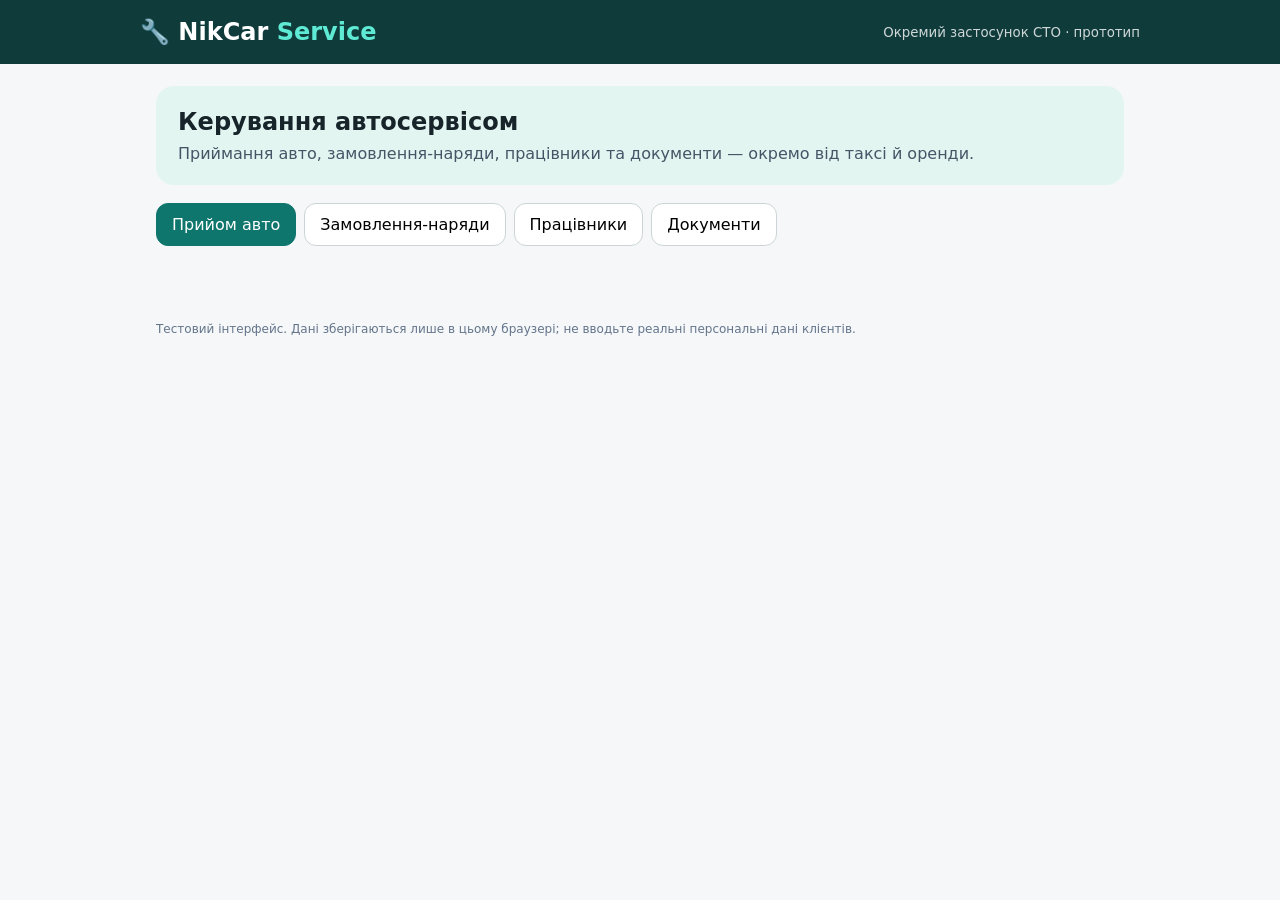
<file: nikcar-service/index.html>
<!doctype html><html lang="uk"><head><meta charset="utf-8"><meta name="viewport" content="width=device-width,initial-scale=1"><meta name="theme-color" content="#0f766e"><title>NikCar Service — СТО</title><link rel="stylesheet" href="./style.css"></head><body><header><div class="brand">🔧 NikCar <span>Service</span></div><small>Окремий застосунок СТО · прототип</small></header><main><section class="hero"><h1>Керування автосервісом</h1><p>Приймання авто, замовлення-наряди, працівники та документи — окремо від таксі й оренди.</p></section><nav id="tabs"><button data-page="intake" class="active">Прийом авто</button><button data-page="orders">Замовлення-наряди</button><button data-page="staff">Працівники</button><button data-page="docs">Документи</button></nav><section id="view"></section></main><footer>Тестовий інтерфейс. Дані зберігаються лише в цьому браузері; не вводьте реальні персональні дані клієнтів.</footer><script src="./app.js"></script></body></html>
</file>
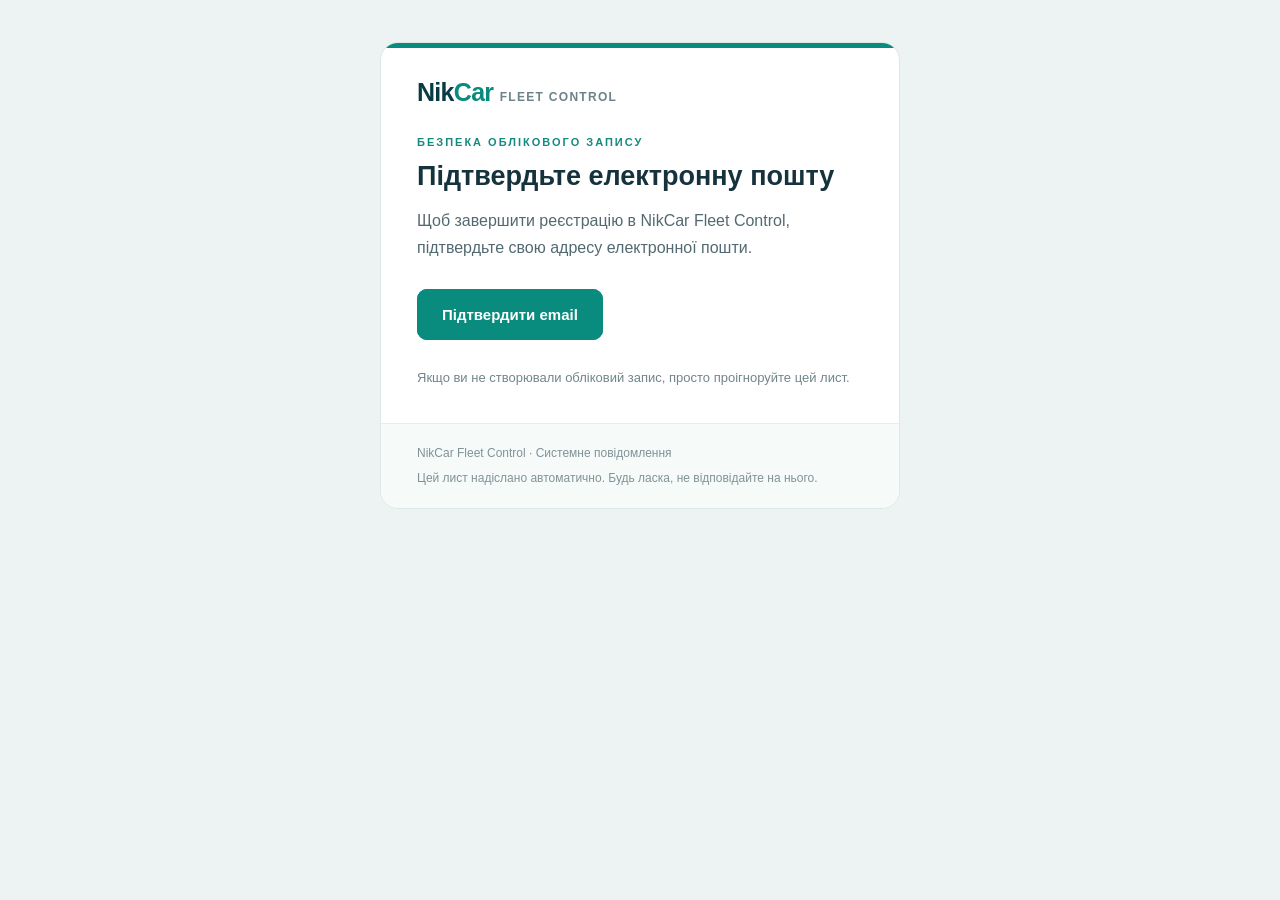
<file: nikcar-pilot/email-templates/confirmation.html>
<!doctype html>
<html lang="uk">
<head>
<meta charset="utf-8">
<meta name="viewport" content="width=device-width, initial-scale=1">
<meta name="color-scheme" content="light">
<title>NikCar — підтвердження електронної пошти</title>
</head>
<body style="margin:0;padding:0;background:#edf3f3;color:#172e37;font-family:-apple-system,BlinkMacSystemFont,'Segoe UI',Arial,sans-serif;">
<div style="display:none;font-size:1px;color:#edf3f3;line-height:1px;max-height:0;max-width:0;opacity:0;overflow:hidden;">Підтвердьте адресу, щоб завершити реєстрацію в NikCar.</div>
<table role="presentation" cellpadding="0" cellspacing="0" border="0" width="100%" style="background:#edf3f3;">
<tr><td align="center" style="padding:42px 16px;">
<table role="presentation" cellpadding="0" cellspacing="0" border="0" width="100%" style="max-width:520px;background:#ffffff;border:1px solid #dce8e7;border-radius:18px;overflow:hidden;">
<tr><td style="padding:30px 36px 22px;border-top:5px solid #098b7e;">
  <p style="margin:0;color:#083b44;font-size:25px;font-weight:800;letter-spacing:-.7px;">Nik<span style="color:#098b7e;">Car</span> <span style="font-size:12px;font-weight:650;color:#6d8289;letter-spacing:1.3px;">FLEET CONTROL</span></p>
</td></tr>
<tr><td style="padding:7px 36px 34px;">
  <p style="margin:0 0 12px;text-transform:uppercase;font-size:11px;letter-spacing:2px;color:#148a7e;font-weight:700;">Безпека облікового запису</p>
  <h1 style="font-size:27px;line-height:1.2;margin:0 0 16px;color:#15323d;font-weight:750;">Підтвердьте електронну пошту</h1>
  <p style="font-size:16px;line-height:1.65;color:#536971;margin:0 0 28px;">Щоб завершити реєстрацію в NikCar Fleet Control, підтвердьте свою адресу електронної пошти.</p>
  <table role="presentation" cellspacing="0" cellpadding="0" border="0"><tr><td bgcolor="#098b7e" style="border-radius:10px;">
  <a href="{{ .ConfirmationURL }}" target="_blank" style="display:inline-block;background:#098b7e;border:1px solid #098b7e;border-radius:10px;padding:16px 24px;text-decoration:none;color:#ffffff;font-size:15px;font-weight:700;">Підтвердити email</a>
  </td></tr></table>
  <p style="font-size:13px;line-height:1.6;color:#71858b;margin:28px 0 0;">Якщо ви не створювали обліковий запис, просто проігноруйте цей лист.</p>
</td></tr>
<tr><td style="padding:20px 36px;background:#f6faf9;border-top:1px solid #e5eeec;">
  <p style="font-size:12px;line-height:1.6;margin:0;color:#819297;">NikCar Fleet Control · Системне повідомлення</p>
  <p style="font-size:12px;line-height:1.6;margin:6px 0 0;color:#819297;">Цей лист надіслано автоматично. Будь ласка, не відповідайте на нього.</p>
</td></tr>
</table>
</td></tr>
</table>
</body>
</html>
</file>
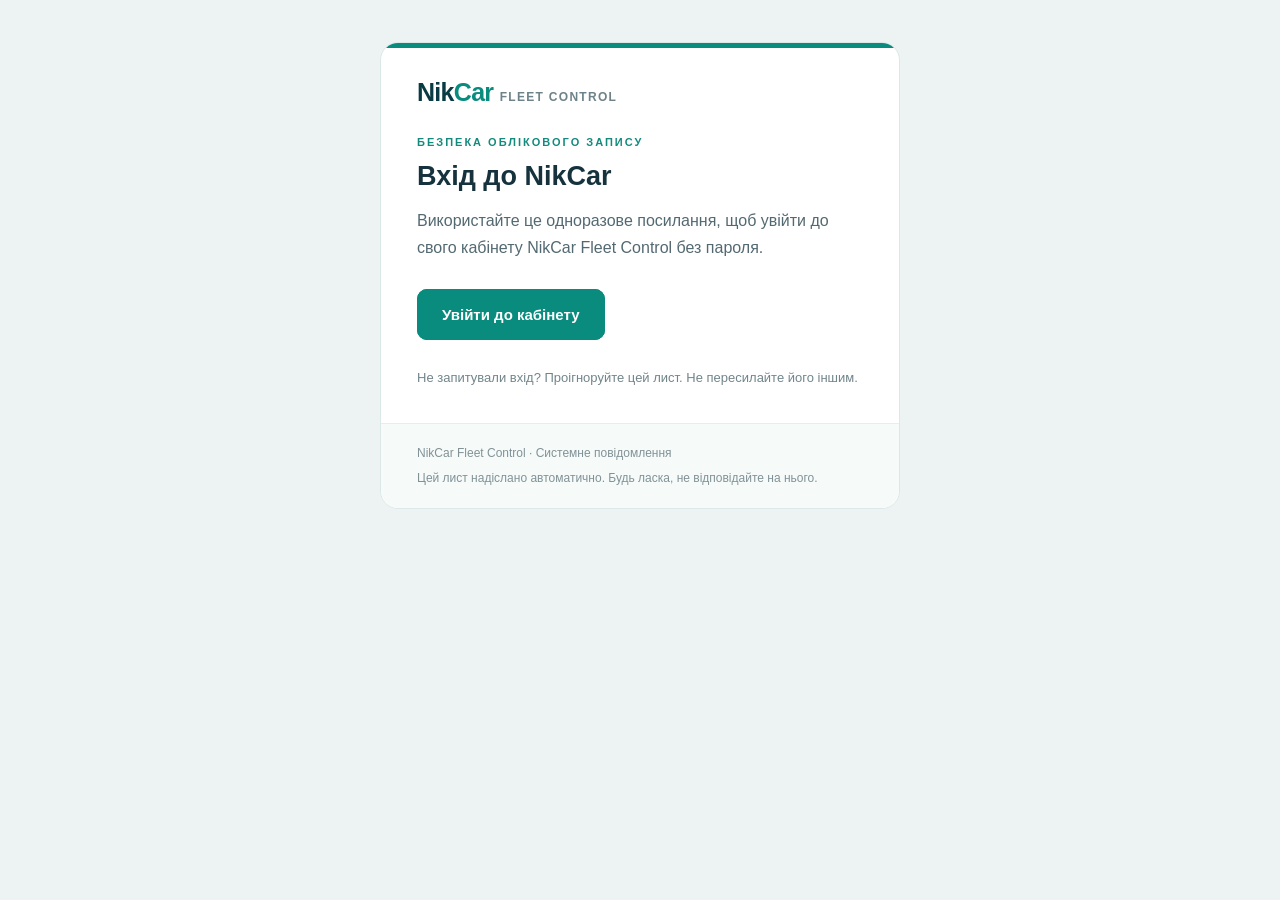
<file: nikcar-pilot/email-templates/magic_link.html>
<!doctype html>
<html lang="uk">
<head>
<meta charset="utf-8">
<meta name="viewport" content="width=device-width, initial-scale=1">
<meta name="color-scheme" content="light">
<title>NikCar — посилання для входу</title>
</head>
<body style="margin:0;padding:0;background:#edf3f3;color:#172e37;font-family:-apple-system,BlinkMacSystemFont,'Segoe UI',Arial,sans-serif;">
<div style="display:none;font-size:1px;color:#edf3f3;line-height:1px;max-height:0;max-width:0;opacity:0;overflow:hidden;">Одноразове посилання для входу до NikCar.</div>
<table role="presentation" cellpadding="0" cellspacing="0" border="0" width="100%" style="background:#edf3f3;">
<tr><td align="center" style="padding:42px 16px;">
<table role="presentation" cellpadding="0" cellspacing="0" border="0" width="100%" style="max-width:520px;background:#ffffff;border:1px solid #dce8e7;border-radius:18px;overflow:hidden;">
<tr><td style="padding:30px 36px 22px;border-top:5px solid #098b7e;">
  <p style="margin:0;color:#083b44;font-size:25px;font-weight:800;letter-spacing:-.7px;">Nik<span style="color:#098b7e;">Car</span> <span style="font-size:12px;font-weight:650;color:#6d8289;letter-spacing:1.3px;">FLEET CONTROL</span></p>
</td></tr>
<tr><td style="padding:7px 36px 34px;">
  <p style="margin:0 0 12px;text-transform:uppercase;font-size:11px;letter-spacing:2px;color:#148a7e;font-weight:700;">Безпека облікового запису</p>
  <h1 style="font-size:27px;line-height:1.2;margin:0 0 16px;color:#15323d;font-weight:750;">Вхід до NikCar</h1>
  <p style="font-size:16px;line-height:1.65;color:#536971;margin:0 0 28px;">Використайте це одноразове посилання, щоб увійти до свого кабінету NikCar Fleet Control без пароля.</p>
  <table role="presentation" cellspacing="0" cellpadding="0" border="0"><tr><td bgcolor="#098b7e" style="border-radius:10px;">
  <a href="{{ .ConfirmationURL }}" target="_blank" style="display:inline-block;background:#098b7e;border:1px solid #098b7e;border-radius:10px;padding:16px 24px;text-decoration:none;color:#ffffff;font-size:15px;font-weight:700;">Увійти до кабінету</a>
  </td></tr></table>
  <p style="font-size:13px;line-height:1.6;color:#71858b;margin:28px 0 0;">Не запитували вхід? Проігноруйте цей лист. Не пересилайте його іншим.</p>
</td></tr>
<tr><td style="padding:20px 36px;background:#f6faf9;border-top:1px solid #e5eeec;">
  <p style="font-size:12px;line-height:1.6;margin:0;color:#819297;">NikCar Fleet Control · Системне повідомлення</p>
  <p style="font-size:12px;line-height:1.6;margin:6px 0 0;color:#819297;">Цей лист надіслано автоматично. Будь ласка, не відповідайте на нього.</p>
</td></tr>
</table>
</td></tr>
</table>
</body>
</html>
</file>
<file: nikcar-service/style.css>
:root{font-family:system-ui,-apple-system,sans-serif;color:#17252b;background:#f5f7f8}*{box-sizing:border-box}body{margin:0}header{background:#103b3b;color:white;padding:18px max(20px,calc((100vw - 1000px)/2));display:flex;justify-content:space-between;gap:16px;align-items:center}.brand{font-size:24px;font-weight:800}.brand span{color:#5eead4}small{opacity:.8}main{max-width:1000px;margin:auto;padding:22px 16px}.hero{background:#e2f5f1;border-radius:18px;padding:22px}.hero h1{margin:0 0 8px}.hero p{margin:0;color:#456}nav{display:flex;gap:8px;overflow:auto;padding:18px 0}button{cursor:pointer;border:1px solid #cbd5d8;background:white;border-radius:12px;padding:11px 15px;font:inherit;white-space:nowrap}button.active,.primary{background:#0f766e;color:white;border-color:#0f766e}.panel{background:white;border:1px solid #dce4e6;border-radius:16px;padding:22px;margin-bottom:15px}h2{margin:0 0 16px}label{display:grid;gap:6px;font-size:14px;font-weight:650}input,textarea,select{font:inherit;width:100%;padding:12px;border:1px solid #c9d4d8;border-radius:10px}textarea{min-height:90px}.fields{display:grid;grid-template-columns:repeat(2,minmax(0,1fr));gap:14px}.wide{grid-column:1/-1}.actions{display:flex;gap:10px;flex-wrap:wrap;margin-top:18px}.muted{color:#64748b}.item{padding:14px;border:1px solid #dce4e6;border-radius:12px;margin:10px 0}.pill{font-size:12px;color:#0f766e;background:#d7f5ee;border-radius:12px;padding:4px 8px}.row{display:flex;align-items:center;justify-content:space-between;gap:10px}footer{max-width:1000px;margin:24px auto;padding:12px 16px;color:#64748b;font-size:12px}@media(max-width:600px){.fields{grid-template-columns:1fr}header{align-items:flex-start;flex-direction:column}.panel{padding:16px}}
</file>
